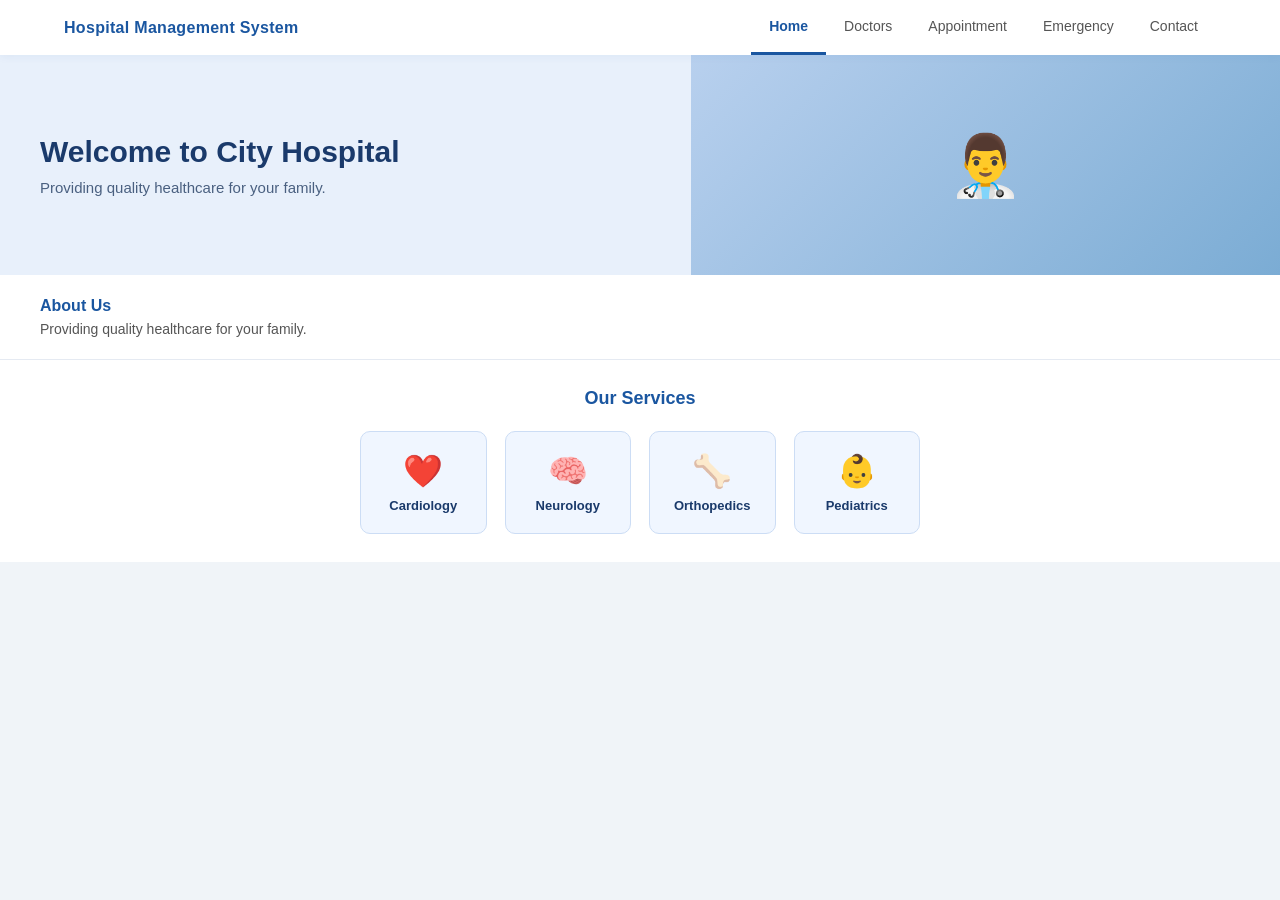
<file: HospitalManagementSystem/index.html>
<!DOCTYPE html>
<html lang="en">
<head>
  <meta charset="UTF-8" />
  <meta name="viewport" content="width=device-width, initial-scale=1.0"/>
  <title>Hospital Management System</title>
  <link rel="stylesheet" href="style.css" />
</head>
<body>

<!-- NAV -->
<nav>
  <div class="nav-brand">Hospital Management System</div>
  <div class="nav-links">
    <button class="nav-link active" onclick="showPage('home')">Home</button>
    <button class="nav-link" onclick="showPage('doctors')">Doctors</button>
    <button class="nav-link" onclick="showPage('appointment')">Appointment</button>
    <button class="nav-link" onclick="showPage('emergency')">Emergency</button>
    <button class="nav-link" onclick="showPage('contact')">Contact</button>
  </div>
</nav>

<!-- ══════════════ HOME PAGE ══════════════ -->
<div class="page active" id="page-home">

  <div class="hero">
    <div class="hero-text">
      <h1>Welcome to City Hospital</h1>
      <p>Providing quality healthcare for your family.</p>
    </div>
    <div class="hero-img-placeholder">👨‍⚕️</div>
  </div>

  <div class="about-section">
    <h2>About Us</h2>
    <p>Providing quality healthcare for your family.</p>
  </div>

  <div class="services-section">
    <h2>Our Services</h2>
    <div class="services-grid">
      <div class="service-card">
        <div class="service-icon">❤️</div>
        <div class="service-label">Cardiology</div>
      </div>
      <div class="service-card">
        <div class="service-icon">🧠</div>
        <div class="service-label">Neurology</div>
      </div>
      <div class="service-card">
        <div class="service-icon">🦴</div>
        <div class="service-label">Orthopedics</div>
      </div>
      <div class="service-card">
        <div class="service-icon">👶</div>
        <div class="service-label">Pediatrics</div>
      </div>
    </div>
  </div>

</div>

<!-- ══════════════ DOCTORS PAGE ══════════════ -->
<div class="page" id="page-doctors">
  <div class="page-container">
    <h2>Our Doctors</h2>
    <table>
      <thead>
        <tr>
          <th>Doctor</th>
          <th>Specialization</th>
          <th>Timings</th>
        </tr>
      </thead>
      <tbody>
        <tr>
          <td>Dr. Kumar</td>
          <td>Cardiologist</td>
          <td>10 AM – 1 PM</td>
        </tr>
        <tr>
          <td>Dr. Sharma</td>
          <td>Neurologist</td>
          <td>2 PM – 5 PM</td>
        </tr>
        <tr>
          <td>Dr. Meena</td>
          <td>Pediatrician</td>
          <td>9 AM – 12 PM</td>
        </tr>
        <tr>
          <td>Dr. Arjun</td>
          <td>Orthopedic Surgeon</td>
          <td>11 AM – 2 PM</td>
        </tr>
        <tr>
          <td>Dr. Priya</td>
          <td>Dermatologist</td>
          <td>3 PM – 6 PM</td>
        </tr>
      </tbody>
    </table>
  </div>
</div>

<!-- ══════════════ APPOINTMENT PAGE ══════════════ -->
<div class="page" id="page-appointment">
  <div class="appt-container">
    <h2>Book an Appointment</h2>

    <div class="form-row">
      <label>Name:</label>
      <input type="text" id="appt-name" placeholder="Your full name" />
    </div>

    <div class="form-row">
      <label>Age:</label>
      <input type="number" id="appt-age" placeholder="Your age" min="1" max="120" />
    </div>

    <div class="form-row">
      <label>Gender:</label>
      <div class="radio-group">
        <label><input type="radio" name="gender" value="Male" /> Male</label>
        <label><input type="radio" name="gender" value="Female" /> Female</label>
      </div>
    </div>

    <div class="form-row">
      <label>Phone:</label>
      <input type="tel" id="appt-phone" placeholder="Your phone number" />
    </div>

    <div class="form-row">
      <label>Select Doctor:</label>
      <select id="appt-doctor">
        <option value="">-- Choose a doctor --</option>
        <option>Dr. Kumar – Cardiologist</option>
        <option>Dr. Sharma – Neurologist</option>
        <option>Dr. Meena – Pediatrician</option>
        <option>Dr. Arjun – Orthopedic Surgeon</option>
        <option>Dr. Priya – Dermatologist</option>
      </select>
    </div>

    <div class="form-row">
      <label>Appointment Date:</label>
      <input type="date" id="appt-date" />
    </div>

    <div class="form-row">
      <label>Symptoms:</label>
      <textarea id="appt-symptoms" placeholder="Describe your symptoms..."></textarea>
    </div>

    <button class="appt-btn" onclick="bookAppointment()">Book Appointment</button>
  </div>
</div>

<!-- ══════════════ EMERGENCY PAGE ══════════════ -->
<div class="page" id="page-emergency">
  <div style="max-width:820px; margin:36px auto; padding:0 16px;">
    <div class="ec-grid" style="grid-template-columns:1fr;">
      <div class="ec-card">
        <div class="ec-card-header">Emergency Services</div>
        <div class="ec-card-body">
          <div class="ec-item">
            <span class="bullet">•</span>
            <span><strong>Ambulance:</strong> 108</span>
          </div>
          <div class="ec-item">
            <span class="bullet">•</span>
            <span><strong>Emergency Helpline:</strong> 1800-000-1234</span>
          </div>
          <div class="ec-item">
            <span class="bullet">•</span>
            <span><strong>24/7 Emergency Ward</strong> – Ground Floor, Wing A</span>
          </div>
          <button class="sos-btn" onclick="showToast('🚨 Emergency alert sent! Help is on the way.')">
            SOS Emergency Button
          </button>
        </div>
      </div>
    </div>
  </div>
</div>

<!-- ══════════════ CONTACT PAGE ══════════════ -->
<div class="page" id="page-contact">
  <div class="ec-grid" style="padding:0 16px;">
    <div class="ec-card">
      <div class="ec-card-header">Emergency Services</div>
      <div class="ec-card-body">
        <div class="ec-item">
          <span class="bullet">•</span>
          <span><strong>Ambulance:</strong> 108</span>
        </div>
        <div class="ec-item">
          <span class="bullet">•</span>
          <span><strong>Emergency Helpline:</strong> 1800-000-1234</span>
        </div>
        <button class="sos-btn" onclick="showToast('🚨 Emergency alert sent!')">
          SOS Emergency Button
        </button>
      </div>
    </div>
    <div class="ec-card">
      <div class="ec-card-header">Contact Us</div>
      <div class="ec-card-body">
        <div class="ec-item">
          <span class="bullet">•</span>
          <span><strong>Address:</strong> 123 Health St, City</span>
        </div>
        <div class="ec-item">
          <span class="bullet">•</span>
          <span><strong>Email:</strong> info@cityhospital.com</span>
        </div>
        <div class="ec-item">
          <span class="bullet">•</span>
          <span><strong>Phone:</strong> 9876543210</span>
        </div>
        <div class="ec-item">
          <span class="bullet">•</span>
          <span><strong>Hours:</strong> Mon–Sat, 8 AM – 8 PM</span>
        </div>
      </div>
    </div>
  </div>
</div>

<!-- TOAST -->
<div id="toast"></div>

</body>
<script src="script.js"></script>
</html>
</file>
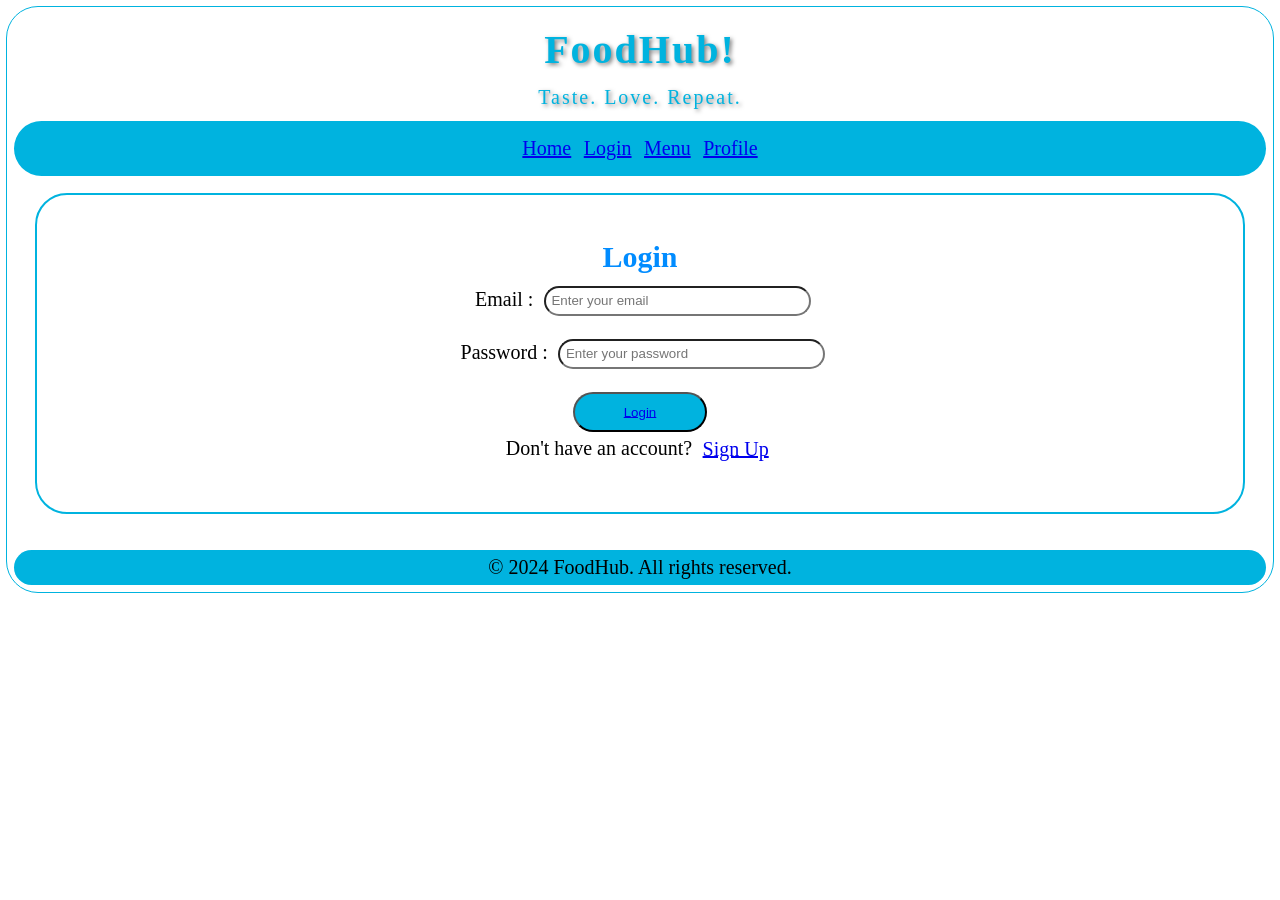
<file: FoodHub/Login.html>
<!DOCTYPE html>
<html lang="en">
<head>
    <meta charset="UTF-8">
    <meta name="viewport" content="width=device-width, initial-scale=1.0">
    <title>Login - FoodHub</title>
    <link rel="stylesheet" href="style.css">
</head>
<body>

<header class="head">
    <h1>FoodHub!</h1>
    <p>Taste. Love. Repeat.</p>
</header>

<nav class="navbar">
    <a href="index.html">Home</a>
    <a href="Login.html">Login</a>
    <a href="Menu.html">Menu</a>
    <a href="Profile.html">Profile</a>
</nav>

<main>
    <section class="login-container">
        <h2>Login</h2>

        <form>
            <label>Email : </label>
            <input type="email" placeholder="Enter your email" required><br><br>

            <label>Password : </label>
            <input type="password" placeholder="Enter your password" required><br><br>
             <button id="loginbut"><a href="Menu.html">Login</a></button> 
         <p>Don't have an account? <a href="#">Sign Up</a></p>
        </form>
    </section>
</main>

<footer>&copy; 2024 FoodHub. All rights reserved.</footer>

</body>
</html>
</file>
<file: HospitalManagementSystem/style.css>
* { box-sizing: border-box; margin: 0; padding: 0; }

    body {
      font-family: 'Segoe UI', Arial, sans-serif;
      background: #f0f4f8;
      color: #222;
    }

    /* ── NAV ── */
    nav {
      background: #fff;
      border-bottom: 2% solid #e0e7ef;
      padding: 0 5%;
      display: flex;
      align-items: center;
      justify-content: space-between;
      height: 20%;
      position: sticky;
      top: 0;
      z-index: 100;
      box-shadow: 0 2px 8px rgba(30,80,160,0.06);
    }

    .nav-brand {
      font-size: 1rem;
      font-weight: 700;
      color: #1a56a0;
      letter-spacing: 0.3px;
    }

    .nav-links {
      display: flex;
      gap: 0;
    }

    .nav-link {
      padding: 18px 18px;
      font-size: 14px;
      color: #555;
      cursor: pointer;
      border: none;
      background: none;
      font-family: inherit;
      border-bottom: 3px solid transparent;
      transition: color 0.15s, border-color 0.15s;
      font-weight: 500;
    }

    .nav-link:hover { color: #1a56a0; }
    .nav-link.active {
      color: #1a56a0;
      border-bottom: 3px solid #1a56a0;
      font-weight: 600;
    }

    /* ── PAGES ── */
    .page { display: none; }
    .page.active { display: block; }

    /* ── HOME PAGE ── */
    .hero {
      position: relative;
      background: linear-gradient(90deg, #e8f0fb 60%, #c8dbf5 100%);
      min-height: 220px;
      display: flex;
      align-items: center;
      padding: 36px 40px;
      overflow: hidden;
    }

    .hero-text h1 {
      font-size: 30px;
      font-weight: 800;
      color: #1a3a6b;
      margin-bottom: 10px;
    }

    .hero-text p {
      font-size: 15px;
      color: #4a6080;
    }

    .hero-img {
      position: absolute;
      right: 0; top: 0; bottom: 0;
      width: 46%;
      object-fit: cover;
      object-position: center top;
    }

    .hero-img-placeholder {
      position: absolute;
      right: 0; top: 0; bottom: 0;
      width: 46%;
      background: linear-gradient(135deg, #b8d0ee 0%, #7bacd4 100%);
      display: flex;
      align-items: center;
      justify-content: center;
      font-size: 60px;
    }

    .about-section {
      background: #fff;
      padding: 22px 40px;
      border-bottom: 1px solid #e5eaf2;
    }

    .about-section h2 {
      font-size: 16px;
      font-weight: 700;
      color: #1a56a0;
      margin-bottom: 6px;
    }

    .about-section p {
      font-size: 14px;
      color: #555;
    }

    .services-section {
      padding: 28px 40px;
      background: #fff;
    }

    .services-section h2 {
      text-align: center;
      font-size: 18px;
      font-weight: 700;
      color: #1a56a0;
      margin-bottom: 22px;
    }

    .services-grid {
      display: grid;
      grid-template-columns: repeat(4, 1fr);
      gap: 18px;
      max-width: 560px;
      margin: 0 auto;
    }

    .service-card {
      background: #f0f6ff;
      border: 1.5px solid #ccddf5;
      border-radius: 10px;
      padding: 20px 10px;
      text-align: center;
      cursor: pointer;
      transition: box-shadow 0.15s;
    }

    .service-card:hover { box-shadow: 0 4px 16px rgba(26,86,160,0.12); }

    .service-icon {
      font-size: 32px;
      margin-bottom: 8px;
    }

    .service-label {
      font-size: 13px;
      font-weight: 600;
      color: #1a3a6b;
    }

    /* ── DOCTORS PAGE ── */
    .page-container {
      max-width: 820px;
      margin: 36px auto;
      background: #fff;
      border-radius: 10px;
      box-shadow: 0 2px 16px rgba(30,80,160,0.07);
      padding: 32px 36px;
    }

    .page-container h2 {
      text-align: center;
      font-size: 22px;
      font-weight: 700;
      color: #1a56a0;
      margin-bottom: 22px;
    }

    table {
      width: 100%;
      border-collapse: collapse;
      font-size: 14px;
    }

    thead tr {
      background: #2c6fad;
      color: #fff;
    }

    thead th {
      padding: 13px 18px;
      text-align: left;
      font-weight: 600;
      font-size: 14px;
    }

    tbody tr { border-bottom: 1px solid #e5eaf2; }
    tbody tr:last-child { border-bottom: none; }

    tbody td {
      padding: 13px 18px;
      color: #333;
      font-size: 14px;
    }

    tbody tr:hover { background: #f4f8ff; }

    /* ── APPOINTMENT PAGE ── */
    .appt-container {
      max-width: 600px;
      margin: 36px auto;
      background: #fff;
      border-radius: 20px;
      box-shadow: 0 2px 16px rgba(30,80,160,0.07);
      padding: 36px 42px;
    }

    .appt-container h2 {
      text-align: center;
      font-size: 20px;
      font-weight: 700;
      color: #1a56a0;
      margin-bottom: 26px;
    }

    .form-row {
      display: flex;
      align-items: center;
      margin-bottom: 16px;
      gap: 12px;
    }

    .form-row label {
      width: 140px;
      font-size: 14px;
      color: #444;
      font-weight: 500;
      flex-shrink: 0;
    }

    .form-row input[type="text"],
    .form-row input[type="number"],
    .form-row input[type="tel"],
    .form-row input[type="date"],
    .form-row select,
    .form-row textarea {
      flex: 1;
      padding: 8px 12px;
      border: 1px solid #c0cedf;
      border-radius: 5px;
      font-size: 14px;
      font-family: inherit;
      color: #333;
      background: #fff;
      outline: none;
      transition: border-color 0.15s;
    }

    .form-row input:focus,
    .form-row select:focus,
    .form-row textarea:focus {
      border-color: #2c6fad;
    }

    .form-row textarea { resize: vertical; min-height: 60px; }

    .radio-group {
      display: flex;
      gap: 20px;
      align-items: center;
    }

    .radio-group label {
      width: auto;
      font-size: 14px;
      color: #444;
      display: flex;
      align-items: center;
      gap: 5px;
      cursor: pointer;
      font-weight: 400;
    }

    .appt-btn {
      display: block;
      margin: 24px auto 0;
      padding: 11px 38px;
      background: #2c6fad;
      color: #fff;
      border: none;
      border-radius: 6px;
      font-size: 15px;
      font-weight: 600;
      font-family: inherit;
      cursor: pointer;
      transition: background 0.15s;
    }

    .appt-btn:hover { background: #1a4f8a; }

    /* ── EMERGENCY & CONTACT PAGE ── */
    .ec-grid {
      display: grid;
      grid-template-columns: 1fr 1fr;
      gap: 28px;
      max-width: 820px;
      margin: 36px auto;
    }

    .ec-card {
      background: #fff;
      border-radius: 10px;
      box-shadow: 0 2px 16px rgba(30,80,160,0.07);
      overflow: hidden;
    }

    .ec-card-header {
      background: #2c6fad;
      color: #fff;
      padding: 14px 22px;
      font-size: 16px;
      font-weight: 700;
    }

    .ec-card-body {
      padding: 22px 22px;
    }

    .ec-item {
      display: flex;
      align-items: flex-start;
      gap: 8px;
      font-size: 14px;
      color: #333;
      margin-bottom: 14px;
      line-height: 1.5;
    }

    .ec-item .bullet {
      color: #2c6fad;
      font-size: 18px;
      line-height: 1;
      margin-top: 1px;
    }

    .ec-item strong { color: #1a3a6b; }

    .sos-btn {
      display: inline-block;
      margin-top: 10px;
      padding: 11px 28px;
      background: #e53935;
      color: #fff;
      border: none;
      border-radius: 6px;
      font-size: 14px;
      font-weight: 700;
      font-family: inherit;
      cursor: pointer;
      letter-spacing: 0.5px;
      transition: background 0.15s;
    }

    .sos-btn:hover { background: #b71c1c; }

    /* ── TOAST ── */
    #toast {
      position: fixed;
      bottom: 28px; right: 28px;
      background: #1a56a0;
      color: #fff;
      padding: 12px 22px;
      border-radius: 7px;
      font-size: 14px;
      opacity: 0;
      pointer-events: none;
      transition: opacity 0.3s;
      z-index: 999;
    }

    #toast.show { opacity: 1; }

    /* ── RESPONSIVE ── */
    @media (max-width: 640px) {
      .services-grid { grid-template-columns: repeat(2, 1fr); }
      .ec-grid { grid-template-columns: 1fr; }
      .hero-img-placeholder { display: none; }
      .appt-container { padding: 22px 16px; }
      nav { padding: 0 10px; }
      .nav-link { padding: 18px 10px; font-size: 13px; }
    }
</file>
<file: FoodHub/style.css>
*{
    margin: 0%;
    padding: 0.5%;
    box-sizing: border-box;
}
body{
    border: 1px solid rgb(0, 179, 223);
    border-radius: 2rem;
    font-size: 20px;
    font-family:cursive;
}
/* Home Page */
#header{
    position: sticky;
}
header p{
    text-align: center;
}
.head{
   
    text-align: center;
    color: rgb(0, 179, 223);
    text-shadow: 2px 2px 4px rgba(0, 0, 0, 0.5);
    letter-spacing: 2px;
}
.navbar {
    background-color:rgb(0, 179, 223);
    display: flex;
    color: white;
    justify-content: center;
    padding: 10px 0;
    border-radius: 2rem;
}
h2{
    color:rgb(1, 140, 370);
}
p{
    text-align: justify;
}

 .about{
    display: flex;
 }
 #aboutimg{
    width: 15rem;
     height: 15rem;
    border-radius: 3px;
 }

 .review-grid{
    display: grid;
    grid-template-columns: repeat(4, 1fr);
    gap: 1.5rem;
}


.person{
    border: 2px solid rgb(0,179,223);
    border-radius: 1rem;
    padding: 1rem;
    text-align: center;
    transition: 0.3s;
}
 footer{
    background-color: rgb(0, 179, 223);
    text-align: center;
    border-radius: 2rem;
    position: sticky;
 }

/* Login Page */
.login-container{
    border: 2px solid rgb(0, 179, 223);
    padding: 2em;
    text-align: center;
    border-radius: 2rem;
    margin: 10px 15px 30px;
}
form p{
    text-align: center;
}
input{
    border-radius: 2rem;
    width: 20em;
   
}
#form{
    
    border: 2rem;
    border-color: aliceblue;
    text-align: center;
}    
#loginbut{
    width: 10em;
    height: 3em;
    border-radius: 2rem;
    background-color: rgb(0, 179, 223);
}

.center{
    text-align: center;
}

/* Menu & Profile */
.container{
    max-width: 1200px;
    margin: auto;
    padding: 1rem;
}


.menu-grid{
    display: grid;
    grid-template-columns: repeat(4, 1fr);
    gap: 1.5rem;
}


.card{
    border: 2px solid rgb(0,179,223);
    border-radius: 1rem;
    padding: 1rem;
    text-align: center;
    transition: 0.3s;
}

.card:hover{
    transform: scale(1.05);
}


.card img{
    width: 100%;
    height: 180px;
    border-radius: 1rem;
}


.card h4{
    color: rgb(0,179,223);
}


.discount{
    color: red;
    font-weight: bold;
}


.card button{
    background-color: rgb(0,179,223);
    color: white;
    border: none;
    padding: 0.5rem 1rem;
    border-radius: 0.5rem;
    cursor: pointer;
}


table{
    width: 100%;
    border-collapse: collapse;
    margin-top: 2rem;
}

th, td{
    border: 1px solid rgb(0,179,223);
    padding: 10px;
    text-align: center;
}

th{
    background-color: rgb(0,179,223);
    color: white;
}


.list{
    margin: 1rem;
    padding-left: 2rem;
}

@media(max-width:900px){
    .menu-grid{
        grid-template-columns: repeat(2,1fr);
    }
}

@media(max-width:500px){
    .menu-grid{
        grid-template-columns: 1fr;
    }
}
</file>
